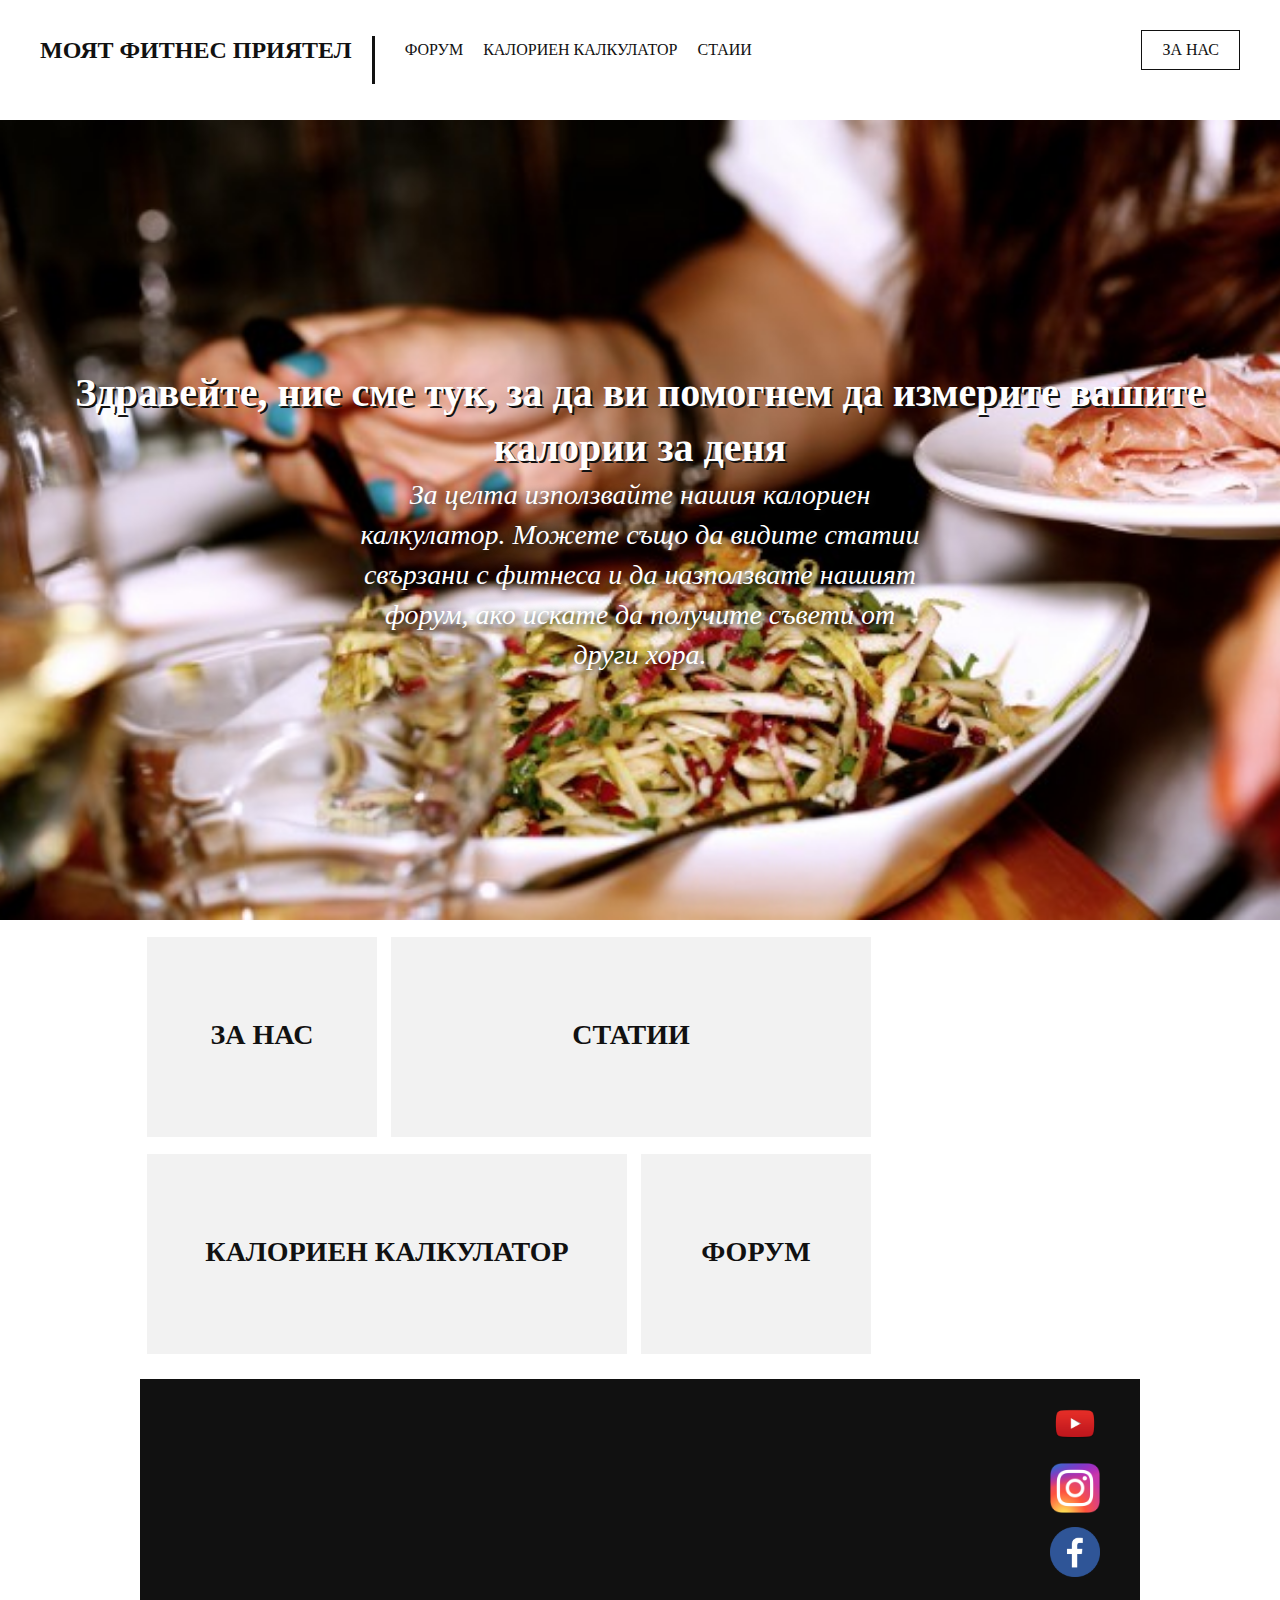
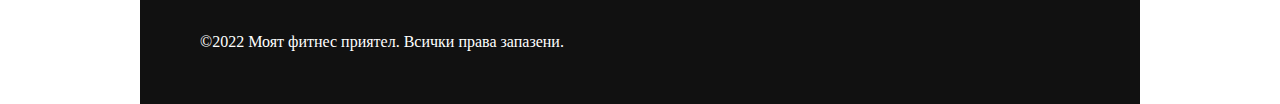
<file: index.html>
<!DOCTYPE html>
<html lang="en">

<head>
  <link rel="stylesheet" href="style.css">
  <meta charset="UTF-8">
  <meta name="viewport" content="width=device-width, initial-scale=1.0">
  <meta http-equiv="X-UA-Compatible" content="ie=edge">
  <title>Начална страница</title>
</head>

<body>
  <header>
    <a href="index.html" class="header-brand">Моят фитнес приятел</a>
    <nav>
      <ul>
        <li> <a href="#">Форум</a> </li>
        <li> <a href="calorieCalculator.html">Калориен калкулатор</a> </li>
        <li> <a href="#">Стаии</a> </li>
      </ul>
      <a href="#" class="header-cases" id="headerBtn">За нас</a>
    </nav>
  </header>
  <main>
    <section class="index-banner">
      <div class="vertical-center">
        <h2>Здравейте, ние сме тук, за да ви помогнем да измерите вашите <br>калории за деня</h2>
        <h1>За целта използвайте нашия калориен калкулатор. Можете също да видите статии свързани с фитнеса и да
          иазползвате нашият форум, ако искате да получите съвети от други хора.</h1>
      </div>
    </section>
    <div class="wrapper">
      <section class="index-links">
        <a href="cases.html">
          <div class="index-boxlink-square">
            <h3>За нас</h3>
          </div>
        </a>
        <a href="">
          <div class="index-boxlink-rectangle">
            <h3>Статии</h3>
          </div>
        </a>
        <a href="">
          <div class="index-boxlink-rectangle">
            <h3>Калориен калкулатор</h3>
          </div>
        </a>
        <a href="">
          <div class="index-boxlink-square">
            <h3>Форум</h3>
          </div>
        </a>

      </section>
    </div>
  </main>
  <div class="wrapper">
    <footer>
      <ul class="footer-links-main">
        <li><a href="">©2022 Моят фитнес приятел. Всички права запазени.</a></li>
      </ul>
      <div class="footer-sm">
        <a href="" class="yt-icon">
          <img src="img/yt.png" alt="youtube icon">
        </a>
        <a href="" class="ig-icon">
          <img src="img/ig.png" alt="instagram icon">
        </a>
        <a href="">
          <img src="img/fb.png" alt="facebook icon">
        </a>
      </div>
    </footer>
  </div>

  <script src="script.js"></script>
</body>

</html>
</file>
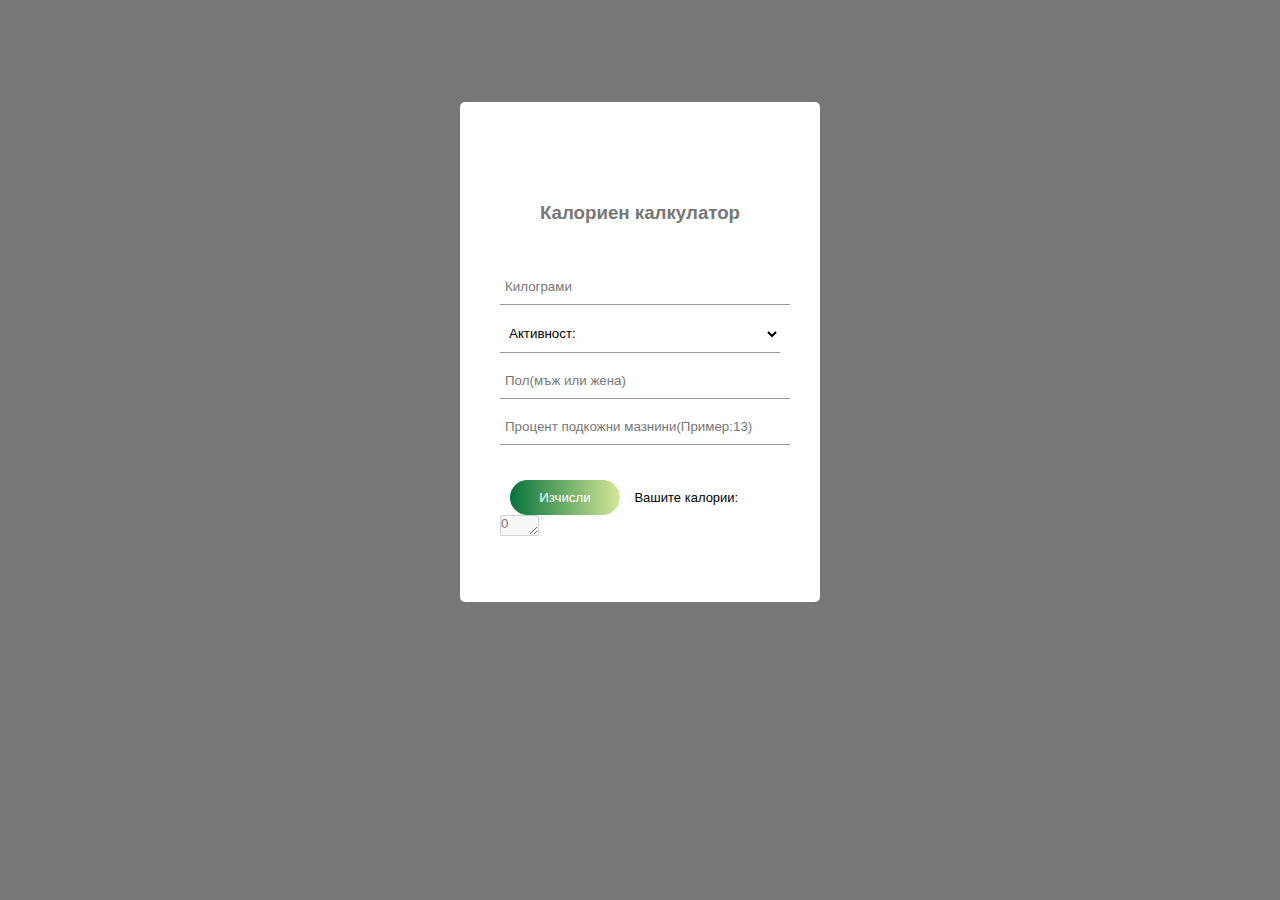
<file: calorieCalculator.html>
<!doctype html>
<html>

<head>
    <meta charset="UTF-8">
    <title>Калориен калкулатор</title>
    <link rel="stylesheet" href="calorieCalulator.css">
</head>

<body>

    <div class="container">
        <form id="Form1">
            <h3>Калориен калкулатор</h3>
            <input type="text" placeholder="Килограми">
            <select name="activity" id="activity">
                <option value="activity">Активност:</option>
                <option value="very light">(Много лека)Типична офис работа(седене, учене, малко разхождане през деня.)</option>
                <option value="light">(Лека)Работите, в които сте предимно прави(учител, лаборант, повечко разхождане през деня.)</option>
                <option value="moderate">(Умерена)Неща изискващи физическа активност(чистене, ходенна на йога/каране на колело/трениране по 2 часа на ден.)</option>
                <option value="heavy">(Тежка) Танцьор, атлет и други тежки физически активности, които продължават до 4 часа</option>
                <option value="very heavy">(Много тежка) Умерена до тежка физическа активност минимум 8 часа на ден</option>
            </select>
            <input type="text" placeholder="Пол(мъж или жена)">
            <input type="text" placeholder="Процент подкожни мазнини(Пример:13)">
            <div class="btn-box">

                <button type="button" id="Next1">Изчисли</button>
                <label for="label" id ="first-label">Вашите калории:</label>
                <textarea placeholder="0" id="textarea" disabled></textarea>
            </div>
            <script src="calorieCalculator.js"></script>
</body>

</html>
</file>
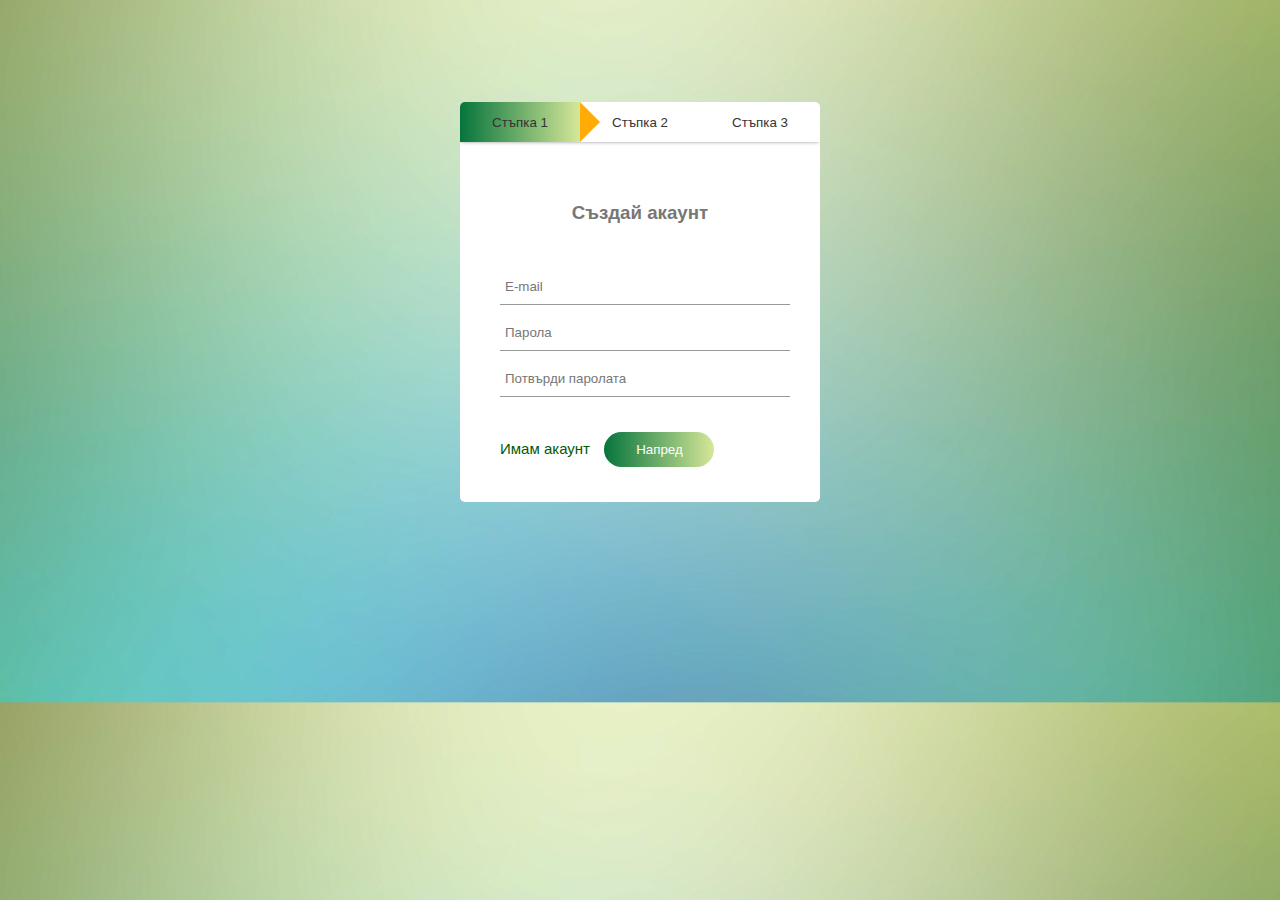
<file: saitRegis.html>
<!doctype html>
<html>
     <head>
         <meta charset ="UTF-8">
         <title>Регистрация</title>
         <link rel ="stylesheet"href="styleRegis.css">
             </head>
             <body>

                <div class="container">
              <form id="Form1">
                  <h3>Създай акаунт</h3>
                  <input type="text" placeholder ="E-mail" required>
                  <input type="password" placeholder ="Парола" required>
                  <input type="password" placeholder ="Потвърди паролата" required>
                  <div class="btn-box">
                    <a href="loginForm.html" class="button" >Имам акаунт</a>

                    <button type="button" id="Next1">Напред</button>
             </div>
                </form>
                <form id="Form2">
                    <h3>Лична информация</h3>
                    <input type="text" placeholder ="Име" required>
                    <input type="text" placeholder ="Прякор" required>
                    <div class = "pre">Пол</div>
                    <label id = "man" for="indoor"><input id="indoor" type="radio" name="мъж-жена" value="мъж" checked>мъж</label>
                    <label id = "woman" for="outdoor"><input id="outdoor" type="radio" name="мъж-жена" value="жена">жена</label>
                
                    <div class="btn-box">
                      <button type="button" id="Back1">Назад</button>
                      <button type="button" id="Next2">Напред</button>
                  </div>
                  </form>
                  <form id="Form3">
                    <h3>Лична информация</h3>
                    <input type="text" placeholder ="Височина(см)" required>
                    <input type="text" placeholder ="Тегло(кг)" required>
                    <div class = "pre">Цел</div>
                    <label id = "gain" for="indoor"><input id="indoor" type="radio" name="покачване-сваляне" value="покачване" checked>покачване</label>
                    <label id = "lose" for="outdoor"><input id="outdoor" type="radio" name="покачване-сваляне" value="сваляне">сваляне</label>

                    <div class="btn-box">
                      <button type="button" id="Back2">Назад</button>
                      <button type="submit" id="Next3" onclick="window.location.href='index.html'">Готово</a></button>
                  </div>
                  </form>
                 

                 <div class ="step-row">    
                     <div id="progress"></div>        
                      <div class="step-col"><small>Стъпка 1</small></div>
                      <div class="step-col"><small>Стъпка 2</small></div>
                      <div class="step-col"><small>Стъпка 3</small></div>
                      
                      

                 </div>
                

                 <script src="saitRegis.js"></script>
             </body>
</html>
</file>
<file: style.css>
* {
    margin: 0px;
    padding: 0px;
}

body {
    background-color: #fff;
}

#header {
    background-color: #fff;
    width: 100%;
    height: 100px;
}

header .header-brand {
    font-family: Catamaran;
    font-size: 24px;
    color: #111;
    font-weight: 900;
    display: block;
    text-transform: uppercase;
    text-align: center;
    padding: 20px 0px;
    margin: 0 auto;
}

* {
    text-decoration: none;
}

header nav ul {
    margin: 0 auto;
    width: fit-content;
    display: block;

}

header nav ul li {
    display: inline-block;
    float: left;
    list-style: none;
    padding: 0px 10px;
}

header nav ul li a {
    font-family: Catamaran;
    font-size: 16px;
    color: #111;
    text-transform: uppercase;
}

header .header-cases {
    display: none;
}

@media only screen and (min-width: 1000px) {
    .wrapper {
        width: 1000px;
        margin: 0 auto;
    }

    .index-banner {
        height: 450px;
    }

    .index-banner h1 {
        display: block;
        width: 560px;
        margin: 0 auto;
    }

    .index-links {
        padding-bottom: 5px;
        overflow: hidden;
    }

    .index-links div {
        margin: 17px 7px 0 !important;
        height: 200px !important;
        background-color: #f2f2f2;
        float: left;
    }

    .index-boxlink-square {
        width: calc(25% - 20px) !important;
    }

    .index-boxlink-rectangle {
        width: calc(50% - 20px) !important;
    }

    .index-links div h3 {
        line-height: 195px !important;
    }
}

/*Index*/

.index-banner {
    width: 100%;
    height: calc(100vh - 100px);
    background-image: url('img/photo.jpg');
    background-repeat: no-repeat;
    background-position: center;
    background-size: cover;
    display: table;
}

.vertical-center {
    display: table-cell;
    vertical-align: middle;

}

.index-banner h2 {
    font-family: Catamaran;
    font-size: 40px;
    font-weight: 900;
    line-height: 55px;
    color: #fff;
    text-align: center;
    text-shadow: 2px 2px #111111;
}

.index-banner h1 {
    font-family: Cormorant Garamond;
    font-size: 28px;
    font-weight: 100;
    font-style: italic;
    line-height: 40px;
    color: #fff;
    text-align: center;
    text-shadow: 2px 2px 8px #111111;
}

.index-links div {
    margin: 16px 16px 0;
    width: calc(100% - 32px);
    height: 100px;
    background-color: #f2f2f2;
}

.index-links div h3 {
    font-family: Catamaran;
    font-size: 28px;
    font-weight: 600;
    line-height: 100px;
    color: #111;
    text-align: center;
    text-transform: uppercase;
}

@media only screen and (min-width: 1000px) {
    header .header-brand {
        text-align: left;
        padding: 0px 20px 20px 40px;
        margin: 36px 0px;
        border-right: 3px solid #111;
        float: left;
        line-height: 28px;
    }

    header nav ul {
        margin: 20px 0px 0px 20px;
        float: left;
    }

   /* header nav ul li {}*/

    header nav ul li a {
        line-height: 60px;
    }

    header .header-cases {
        display: block;
        font-family: Catamaran;
        font-size: 16px;
        color: #111;
        text-transform: uppercase;
        line-height: 38px;
        border: 1px solid #111;
        float: right;
        margin-right: 40px;
        margin-top: 30px;
        padding: 0px 20px;
    }
}

/*Footer*/
footer {
    width: calc(100%-80px);
    padding: 40px 40px;
    background-color: #111;
    overflow: hidden;
    padding-top: 20px;
    margin-top: 20px;
}

footer ul {
    width: fit-content;
    float: left;
    padding-left: 20px;
}

footer ul li {
    display: block;
    list-style: none;
}

footer ul li a {
    font-family: Catamaran;
    font-size: 30px;
    color: #fff;
    line-height: 20px;
}

.footer-links-cases {
    display: none;
}

.footer-sm {
    width: 50px;
    float: right;
}

.footer-sm img {
    width: 100%;
    margin-bottom: 10px;
}

.footer-links-main {
    line-height: 45px;
    padding-left: 10px;
    margin-left: 10px;
    margin-top: 220px;
}
.footer-links-main li a {
    font-size: 16px;
}
@media only screen and (min-width: 1000px) {
    .footer-links-cases {
        display: block;
        line-height: 45px;
    }

    footer ul li p {
        font-family: Catamaran;
        font-size: 25px;
        color: #fff;
        line-height: 45px;
        text-transform: uppercase;
    }

    footer ul {
        padding-right: 30px;
    }
}
</file>
<file: calorieCalulator.css>
*{
    margin:0;
    padding:0;
    font-family:sans-serif;
    }
    body
    {
    background-color: #777;
    background-position:center;
    background-size:cover;
    }
    .container{
    width:360px;
    height:500px;
    margin:8% auto;
    background:#fff;
    border-radius:5px;
    position:relative;
    overflow:hidden;
    }
    h3{
    text-align: center;
    margin-bottom:40px;
    color:#777;
    }
    .container form{
        width:280px;
        position:absolute;
        top:100px;
        left:40px;
        transition:0.5s;

    }
    form input{
        width:100%;
        padding:10px 5px;
        margin:5px 0;
        border:0;
        border-bottom:1px solid #999;
        outline:none;
        background:transparent;
    }
    form select{
        width:100%;
        padding:10px 5px;
        margin:5px 0;
        border:0;
        border-bottom:1px solid #999;
        outline:none;
        background:transparent;
    }
    ::placeholder{
        color:#777;

    }
    .btn-box{
        width:100%;
        margin:30px auto;
        text-align:left;
    }
   
    
    form button{
        width:110px;
    height:35px;
    margin:0 10px;
    background: linear-gradient(to right,#05743c,#d6e798);
    border-radius:30px;
    border:0;
    outline:none;
    color:#fff;
    cursor:pointer;
    }
    #first-label{
        font-size: 13px;
    }
    #textarea{
        height: 19px;
        width: 37px;
    }
</file>
<file: styleRegis.css>
a{
 text-decoration: none;  
 color: #fff; 
}
*{
    margin:0;
    padding:0;
    font-family:sans-serif;
    }
    body
    {
    background-image: url("banner.jpg");
    background-position:center;
    background-size:cover;
    }
    .container{
    width:360px;
    height:400px;
    margin:8% auto;
    background:#fff;
    border-radius:5px;
    position:relative;
    overflow:hidden;
    }
    h3{
    text-align: center;
    margin-bottom:40px;
    color:#777;
    }
    .container form{
        width:280px;
        position:absolute;
        top:100px;
        left:40px;
        transition:0.5s;

    }
    form input{
        width:100%;
        padding:10px 5px;
        margin:5px 0;
        border:0;
        border-bottom:1px solid #999;
        outline:none;
        background:transparent;
    }
    ::placeholder{
        color:#777;

    }
    .btn-box{
        width:100%;
        margin:30px auto;
        text-align:left;
    }
    a.button {
        text-decoration: none;
        color: rgb(3, 90, 3);
        font-size: 15px;
    }
    
    form button{
        width:110px;
    height:35px;
    margin:0 10px;
    background: linear-gradient(to right,#05743c,#d6e798);
    border-radius:30px;
    border:0;
    outline:none;
    color:#fff;
    cursor:pointer;
    }
    form button{
        width:110px;
    height:35px;
    margin:0 10px;
    background: linear-gradient(to right,#05743c,#d6e798);
    border-radius:30px;
    border:0;
    outline:none;
    color:#fff;
    cursor:pointer;
    }
    #Form2{
        left:450px;
    }
    #Form3{
        left:450px;
    }
    
    .step-row{
        width:360px;
        height:40px;
        margin:0 auto;
        display:flex;
        align-items:center;
        box-shadow:0 -1px 5px -1px #000;
        position:relative;
    }
    .step-col{
    width:120px;
    text-align:center;
    color:#333;
    position:relative;
    }
    #progress{
     position:absolute;
     height:100%;
     width:120px;
     background:linear-gradient(to right,#05743c,#d6e798);
     transition:1s;
    }
    #progress::after{
        content:'';
        height:0;
        width:0;
        border-top:20px solid transparent;
        border-bottom:20px solid transparent;
        position:absolute;
        right:-20px;
        top: 0;
        border-left: 20px solid #ffad06;
    }

    label#man{
        display: inline-block;
        color: rgb(2, 31, 2);
        padding-left: 65px;
        padding-top: 10px;
    }
    label#woman{
        display: inline-block;
        color: rgb(2, 31, 2);
       
    }

    label#gain{
        display: inline-block;
        color: rgb(2, 31, 2);
        padding-left: 56px;
    }
    label#lose{
        display: inline-block;
        color: rgb(2, 31, 2);
       
    }

    .pre {
        display: inline;
        padding-right: 0px;
        margin-right: 0px;
        font-size: 15px;
    }
</file>
